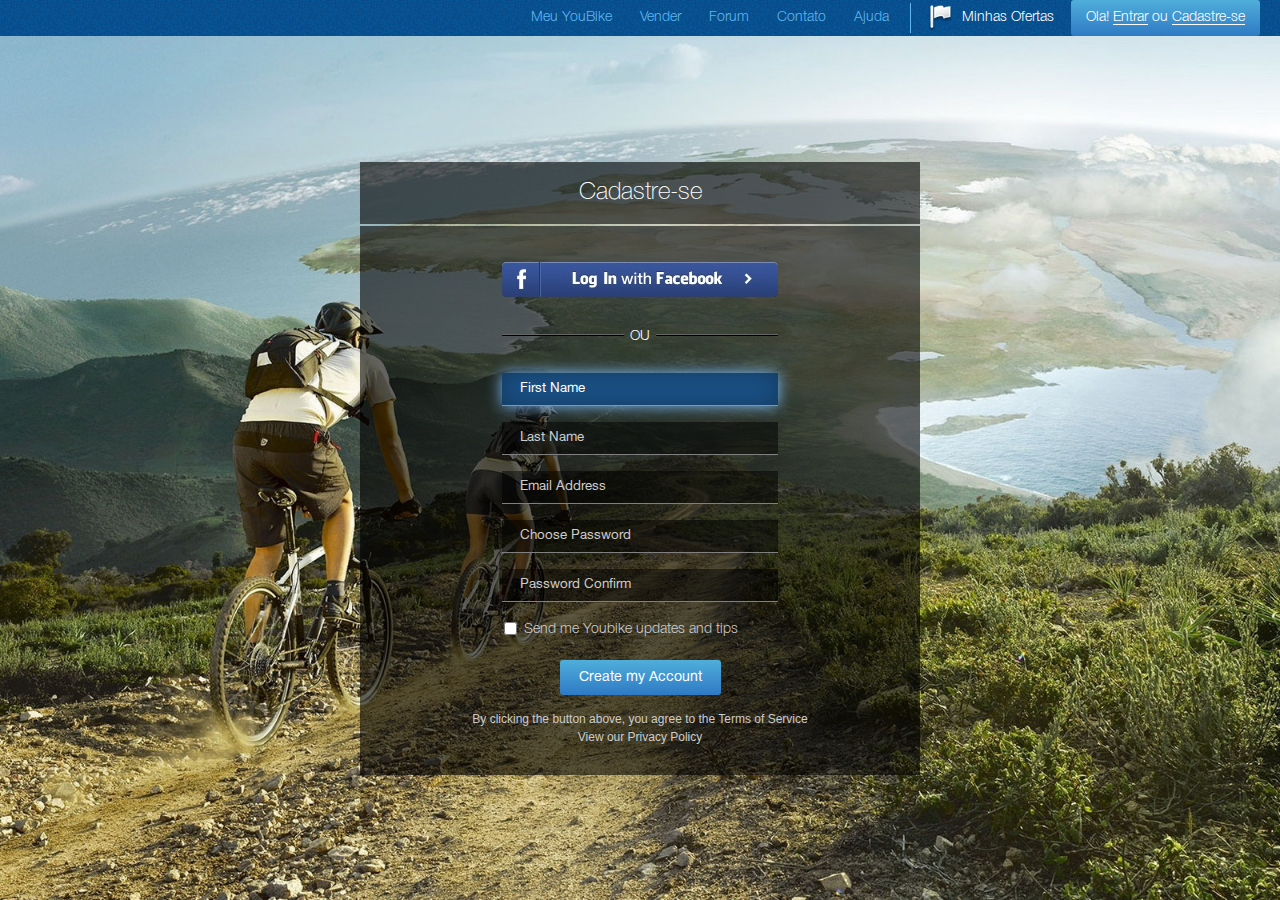
<file: index.html>
<!DOCTYPE html>
<html lang="en">
<head>
    <meta charset="UTF-8">
    <title>Homework 5</title>
    <link rel="stylesheet" href="css/reset.css">
    <link rel="stylesheet" href="css/style.css">
</head>
<body>
  <div class="wrapper">
    <nav class="clearfix">
      <div class="login-reg">Ola! <a href="#">Entrar</a> ou <a href="#">Cadastre-se</a></div>
      <div class="user-offers"><a href="#"><img src="img/inventicons.png" alt="">Minhas Ofertas</a></div>
      <div class="separator"></div>
      <a href="#">Ajuda</a>
      <a href="#">Contato</a>
      <a href="#">Forum</a>
      <a href="#">Vender</a>
      <a href="#">Meu YouBike</a>
    </nav>
    <div class="content">
      <div class="login-reg-form">
        <div class="form-header"><h1>Cadastre-se</h1></div>
        <div class="form-body">
          <div class="login-with-fb"><a href="#"><img src="img/login-with-fb.png" alt=""/></a></div>
          <div class="form-separator"><div class="line"></div><h1>OU</h1><div class="line"></div></div>
          <form class="" action="/" method="get">
            <input type="text" name="firstName" id="firstName" placeholder="First Name" autofocus required>
            <input type="text" name="lastName" id="lastName" placeholder="Last Name" required>
            <input type="email" name="email" id="email" placeholder="Email Address" required>
            <input type="password" name="password" id="password" placeholder="Choose Password" required>
            <input type="password" name="confirmPassword" id="confirmPassword" placeholder="Password Confirm" required>
            <label for="sendSpamm"><input type="checkbox" name="sendSpamm" id="sendSpamm"> Send me Youbike updates and tips</label>
            <button type="submit" name="submit">Create my Account</button>
          </form>
          <p>By clicking the button above, you agree to the Terms of Service</p>
          <p><a href="#">View our Privacy Policy</a></p>
        </div>
      </div>
    </div>
  </div>
</body>
</html>
</file>
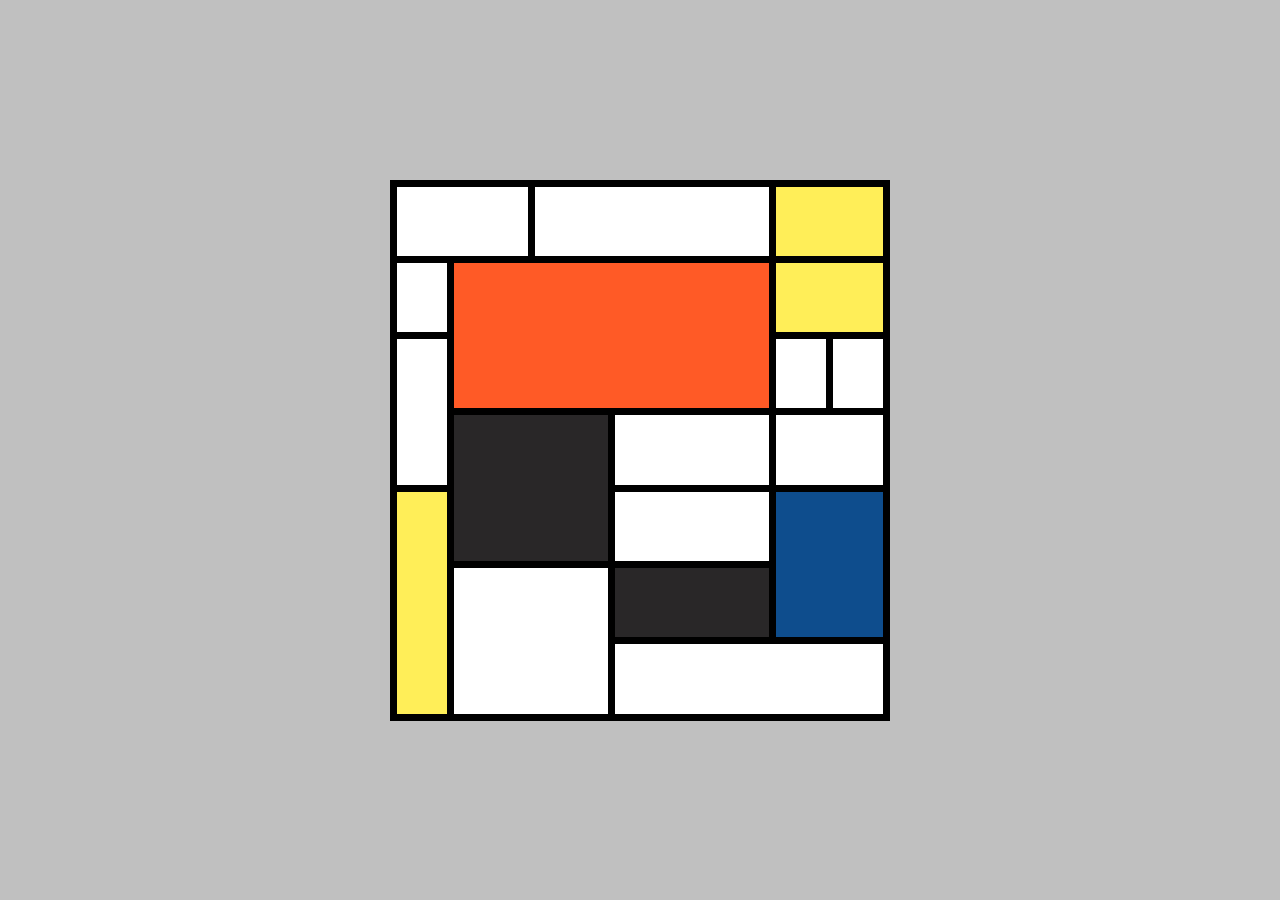
<file: table.html>
<!DOCTYPE html>
<html lang="en">
<head>
    <meta charset="UTF-8">
    <title>Картина</title>
    <style type="text/css">
        *{
          margin: 0;
          padding: 0;
        }
        body{
          width: 100%;
          height: 100%;
          position: absolute;
        }
        div{
            width: 100%;
            height: 100%;
            display: flex;
            background-color: silver;
        }
        table
        {
            margin: auto;
            border-collapse: collapse;
            border: 0;
            width: 500px;
            height: 541px;
            background-color: white;
        }
        td
        {
            border: 7px solid #000;
            width: 50px;
        }
    </style>
</head>
<body>
    <div>
        <table>
            <tr>
                <td colspan="2"></td>
                <td colspan="3"></td>
                <td colspan="2" bgcolor="#ffee58"></td>
            </tr>
            <tr>
                <td rowspan="2"></td>
                <td colspan="4" rowspan="4" bgcolor="#ff5a26"></td>
                <td colspan="2" rowspan="2" bgcolor="#ffee58"></td>
            </tr>
            <tr>

            </tr>
            <tr>
                <td rowspan="3"></td>
                <td rowspan="2"></td>
                <td rowspan="2"></td>
            </tr>
            <tr>

            </tr>
            <tr>
                <td colspan="2" rowspan="2" bgcolor="#292728"></td>
                <td colspan="2"></td>
                <td colspan="2"></td>
            </tr>
            <tr> 
                <td rowspan="3" bgcolor="#ffee58"></td>
                <td colspan="2"></td>
                <td colspan="2" rowspan="2" bgcolor="#0e4d8d"></td>
            </tr>
            <tr> <!-- 8 -->
                <td colspan="2" rowspan="2"></td>
                <td colspan="2" bgcolor="#292728"></td>
            </tr>
            <tr> <!-- 9 -->
                <td colspan="4"></td>
            </tr>

            <!-- 18 -->
        </table>
    </div>
</body>
</html>
</file>
<file: css/style.css>
@font-face {
    font-family: 'HelveticaNeue Cyr';
    src:  url('../fonts/HelveticaNeueCyr-Thin.otf') format('opentype');
    font-weight: 200;
    font-style: normal;
}

@font-face {
    font-family: 'HelveticaNeue Cyr';
    src:  url('../fonts/HelveticaNeueCyr-Light.otf') format('opentype');
    font-weight: 300;
    font-style: normal;
}

@font-face {
    font-family: 'HelveticaNeue Cyr';
    src:  url('../fonts/HelveticaNeueCyr-Roman.otf') format('opentype');
    font-weight: 500;
    font-style: normal;
}

@font-face {
    font-family: 'HelveticaNeue Cyr';
    src:  url('../fonts/HelveticaNeueCyr-Medium.otf') format('opentype');
    font-weight: 600;
    font-style: normal;
}

body{
    color: white;
    font-size: 14px;
    font-family: 'HelveticaNeue Cyr', sans-serif;
    font-weight: 300;
    height: 100%;
    width: 100%;
    position: absolute;
}

.wrapper{
  height: 100%;
  position: relative;
}

nav{
  min-width: 765px;
  background-color: #074f8f;
  background: url(../img/navbar-bg.png);
}

nav div{
  float: right;
}

nav a{
  color: #60b5ed;
  display: block;
  padding: 0 14px;
  float: right;
  line-height: 36px;
  text-decoration: none;
}

nav a:hover{
  color: white;
  background-color: #4eabda;
}

nav .separator{
  height: 30px;
  width: 1px;
  margin: 3px 7px;
  background-color: #60b5ed;
}

nav .user-offers{
  margin: 0 17px 0 10px;
}

nav .user-offers a{
  margin: 0;
  padding: 0;
  color: white;
}

nav .user-offers a:hover{
  background-color: transparent;
  color: white;
  line-height: 32px;
  border-bottom: 4px inset white;
}

nav .user-offers img{
  display: block;
  margin: 5px 9px 0 0;
  float: left;
}

nav .login-reg{
  margin: 0 20px 0 0;
  padding: 0 15px;
  background: linear-gradient(to bottom, #50aedb, #2e7ac4);
  border-radius: 3px;
}

nav .login-reg a{
  display: inline;
  margin: 0;
  padding: 0;
  float: none;
  color: white;
  border-bottom: 1px solid white;
}

nav .login-reg a:hover{
  color: white;
  background: transparent;
  border-bottom: 4px solid white;
}

.content{
  width: 100%;
  height: calc(100% - 36px);
  min-height: 700px;
  display: flex;
  background: url(../img/background.jpg) top center no-repeat;
  background-position: top center;
  background-repeat: no-repeat;
  background-size: cover;
}

.login-reg-form{
  width: 560px;
  height: 613px;
  max-width: 100%;
  max-height: 100%;
  margin: auto;
}

.login-reg-form .form-header{
  font-weight: 200;
  font-size: 24px;
  text-align: center;
  margin-bottom: 2px;
  padding: 19px;
  background-color: rgba(0, 0, 0, 0.6);
}

.login-reg-form .form-body{
  height: 549px;
  text-align: center;
  background-color: rgba(0, 0, 0, 0.6);
}

.login-reg-form .login-with-fb a{
  display: inline-block;
  margin-top: 36px;
}

.login-reg-form .login-with-fb a img:hover{
  border-radius: 4px;
  box-shadow: 0 0 15px rgba(128,193,255,.7);
}

.login-reg-form .form-separator{
  margin: 29px 0;
}

.login-reg-form .form-separator h1{
  display: inline-block;
  margin: 0 6px;
}

.login-reg-form .line{
  width: 122px;
  display: inline-block;
  box-sizing: border-box;
  margin:4px 0;
  border-top: 1px solid #666666;
  border-bottom: 1px solid black;
}

.login-reg-form form{
}

.login-reg-form form input[type="text"],[type="email"],[type="password"]{
  width: 276px;
  line-height: 33px;
  height: 33px;
  border: 0;
  border-bottom: 1px solid gray;
  box-sizing: border-box;
  margin: 0 50px 16px;
  padding-left: 18px;
  font-family: 'HelveticaNeue Cyr', sans-serif;
  font-weight: 500;
  color: white;

  background-color: rgba(0, 0, 0, 0.5);;
}

::-webkit-input-placeholder{
  color: #cccccc;
}

.login-reg-form form input[type="text"]:hover,[type="email"]:hover,[type="password"]:hover{
  border-bottom: 1px solid #699bcd;
}

.login-reg-form form input[type="text"]:focus,[type="email"]:focus,[type="password"]:focus{
  color: white;
  background-color: #1b5288;
  border-bottom: 1px solid #699bcd;
  box-shadow: 0 0 15px rgba(128,193,255,1), inset 0 0 25px rgba(0,0,0,.3);
  outline: none;
}

.login-reg-form form input[type="text"]:focus::-webkit-input-placeholder,[type="email"]:focus::-webkit-input-placeholder,[type="password"]:focus::-webkit-input-placeholder{
  color: white;
}

.login-reg-form form label {
  color: #cccccc;
  display: block;
  margin-left: -38px;
  line-height: 24px;
}

.login-reg-form form input[type="checkbox"]{
  margin: -2px 3px 0 0;
  vertical-align: middle;
}

.login-reg-form form input[type="checkbox"]:focus{
  color: white;
  background-color: #1b5288;
}

.login-reg-form form button{
  margin: 18px 0;
  padding: 0 19px;
  font-family: 'HelveticaNeue Cyr', sans-serif;
  font-size: 14px;
  color: white;
  line-height: 35px;
  background: linear-gradient(to bottom, #50aedb,#2e7ac4);
  border: 0;
  border-radius: 3px;
}

.login-reg-form form button:focus{
  outline: none;
}

.login-reg-form form button:hover{
  box-shadow: 0 0 15px rgba(128,193,255,.7);
}

.login-reg-form form button:active{
  background: linear-gradient(to bottom, #2e7ac4, #50aedb);
}

.login-reg-form p{
  color: #cccccc;
  font-family: "Helvetica Neue Cyr", sans-serif;
  font-weight: 500;
  font-size: 12px;
  margin-bottom: 6px;
}

.login-reg-form p a{
  color: #cccccc;
  text-decoration: none;
}

.login-reg-form p a:hover{
  text-decoration: underline;
}

.clearfix:after {
content: ".";
display: block;
height: 0;
clear: both;
visibility: hidden;
}
</file>
